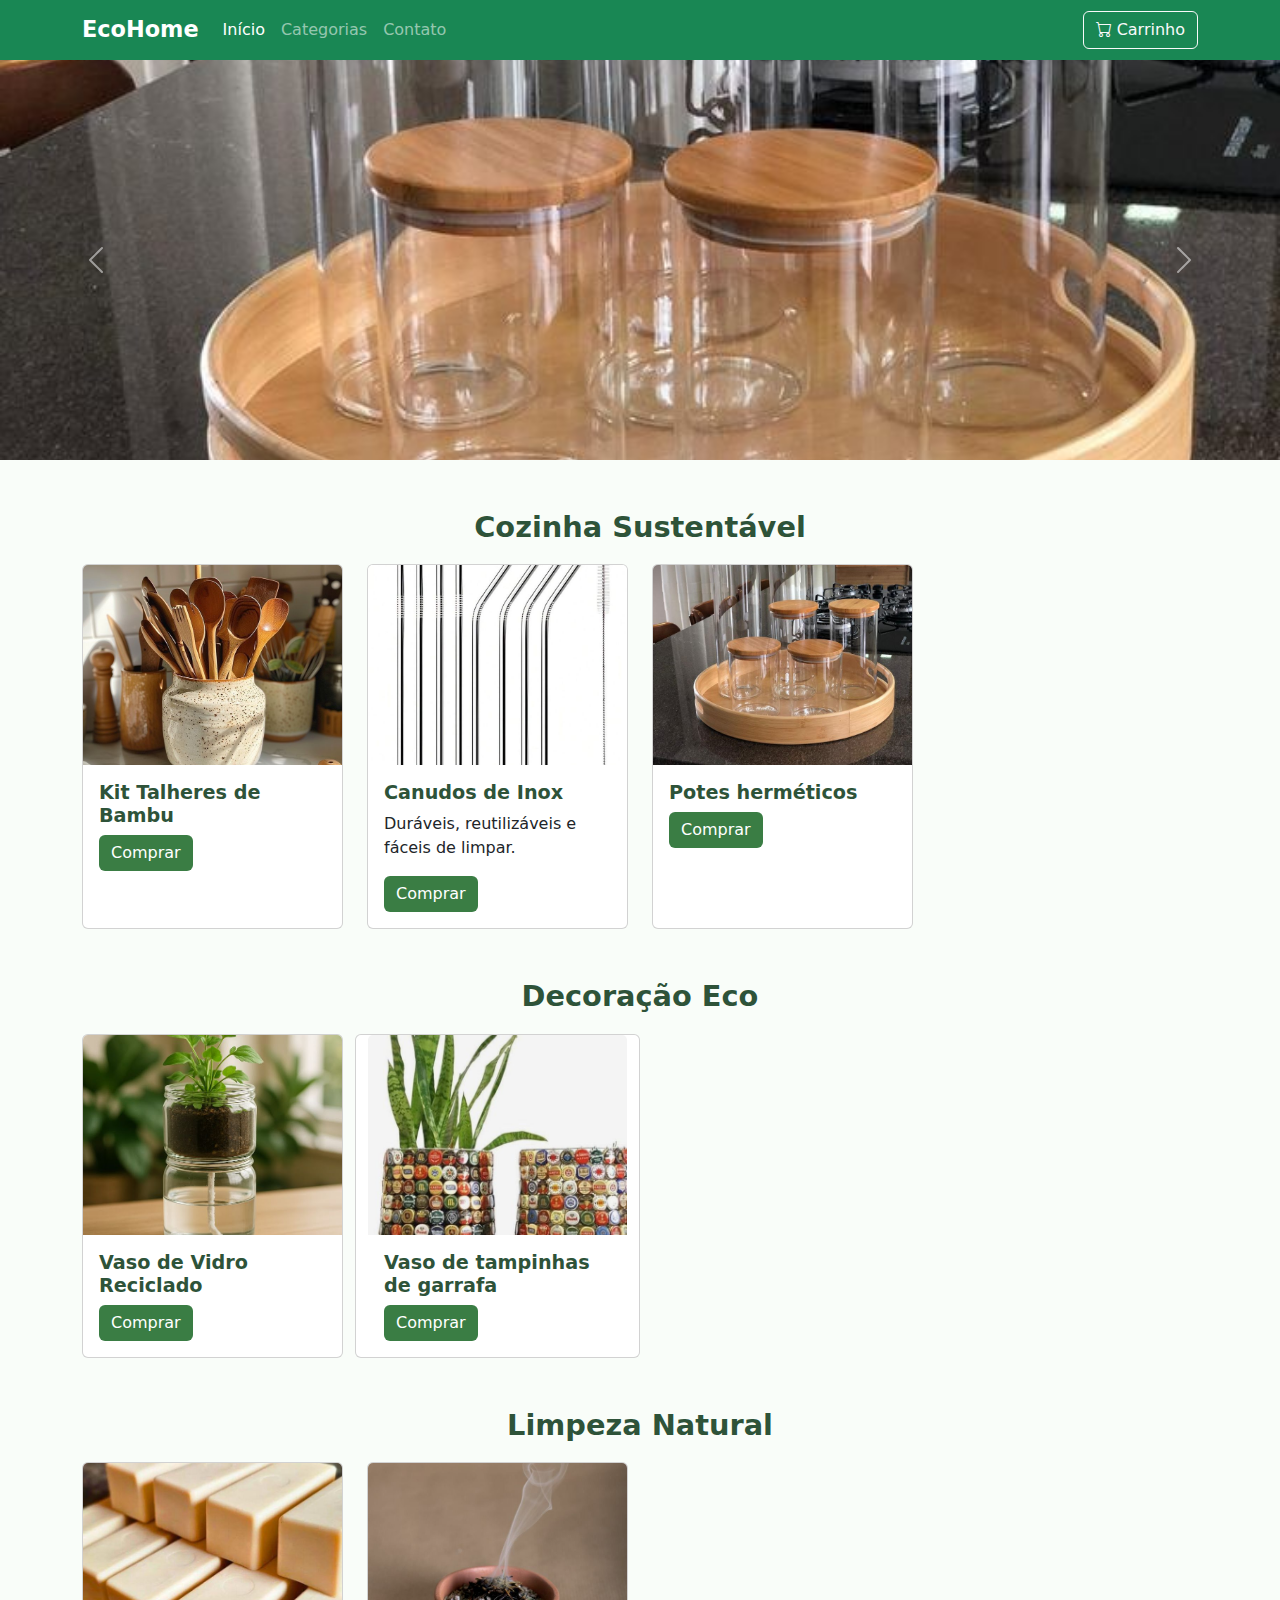
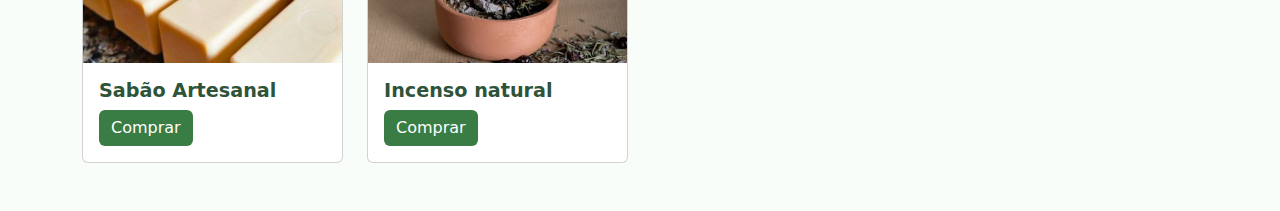
<file: index.html>
<!DOCTYPE html>
<html lang="pt-br">
<head>
  <meta charset="UTF-8">
  <meta name="viewport" content="width=device-width, initial-scale=1">
  <title>EcoHome</title>
  <link href="https://cdn.jsdelivr.net/npm/bootstrap@5.3.3/dist/css/bootstrap.min.css" rel="stylesheet">
  <link rel="stylesheet" href="https://cdn.jsdelivr.net/npm/bootstrap-icons@1.11.3/font/bootstrap-icons.css">
  <link rel="stylesheet" href="css/home.css">
</head>
<body>

  <nav class="navbar navbar-expand-lg navbar-dark bg-success shadow-sm">
    <div class="container">
      <a class="navbar-brand" href="#">EcoHome</a>
      
      <div class="collapse navbar-collapse" id="navbarNav">
        <ul class="navbar-nav me-auto">
          <li class="nav-item"><a class="nav-link active" href="index.html">Início</a></li>
          <li class="nav-item"><a class="nav-link" href="./pages/categorias.html">Categorias</a></li>
          <li class="nav-item"><a class="nav-link" href="./pages/contato.html">Contato</a></li>
        </ul>
        <a href="#" class="btn btn-outline-light">
          <i class="bi bi-cart"></i> Carrinho
        </a>
      </div>
    </div>
  </nav>

  <div id="bannerCarousel" class="carousel slide" data-bs-ride="carousel">
    <div class="carousel-inner">
      <div class="carousel-item active">
        <img src="./img/pote.jpeg" class="d-block w-100" alt="Promoção">
      </div>
      <div class="carousel-item">
        <img src="./img/sabao.jpeg" class="d-block w-100" alt="Decoração Eco">
      </div>
      <div class="carousel-item">
        <img src="./img/talheresBambu.jpeg" class="d-block w-100" alt="Cozinha Verde">
      </div>
    </div>
    <button class="carousel-control-prev" type="button" data-bs-target="#bannerCarousel" data-bs-slide="prev">
      <span class="carousel-control-prev-icon"></span>
    </button>
    <button class="carousel-control-next" type="button" data-bs-target="#bannerCarousel" data-bs-slide="next">
      <span class="carousel-control-next-icon"></span>
    </button>
  </div>

  <div class="container my-5">

    <h2 class="section-title">Cozinha Sustentável</h2>
    <div class="row row-cols-1 row-cols-md-4 g-4">
      <div class="col">
        <div class="card h-100">
          <img src="./img/talheresBambu.jpeg" class="card-img-top" alt="Kit Talheres Bambu">
          <div class="card-body">
            <h5 class="card-title">Kit Talheres de Bambu</h5>
            <a href="./pages/talheres-bambu.html" class="btn btn-success">Comprar</a>
          </div>
        </div>
      </div>
      <div class="col">
        <div class="card h-100">
          <img src="./img/canudosInox.jpeg" class="card-img-top" alt="Canudo de Inox">
          <div class="card-body">
            <h5 class="card-title">Canudos de Inox</h5>
            <p class="card-text">Duráveis, reutilizáveis e fáceis de limpar.</p>
            <a href="./pages/canudos-inox.html" class="btn btn-success">Comprar</a>
          </div>
        </div>
      </div>
        <div class="col">
            <div class="card h-100">
            <img src="./img/pote.jpeg" class="card-img-top" alt="Canudo de Inox">
            <div class="card-body">
                <h5 class="card-title">Potes herméticos</h5>
                <a href="./pages/pote-hermetico.html" class="btn btn-success">Comprar</a>
            </div>
            </div>
        </div>
    </div>

    <h2 class="section-title">Decoração Eco</h2>
    <div class="row row-cols-1 row-cols-md-4 g-4">
      <div class="col">
        <div class="card h-100">
          <img src="./img/vasoPoteVidro.jpeg" class="card-img-top" alt="Vaso Reciclado de potes de vidro">
          <div class="card-body">
            <h5 class="card-title">Vaso de Vidro Reciclado</h5>
            <a href="./pages/vaso-vidro-reciclado.html" class="btn btn-success">Comprar</a>
          </div>
        </div>
      </div>
      <div class="card h-100">
          <img src="./img/vasoTampinha.jpeg" class="card-img-top" alt="Vaso Reciclado de tampinhas">
          <div class="card-body">
            <h5 class="card-title">Vaso de tampinhas de garrafa</h5>
            <a href="./pages/vaso-tampinhas-reciclavel.html" class="btn btn-success">Comprar</a>
          </div>
        </div>
      </div>

    <h2 class="section-title">Limpeza Natural</h2>
    <div class="row row-cols-1 row-cols-md-4 g-4">
      <div class="col">
        <div class="card h-100">
          <img src="./img/sabao.jpeg" class="card-img-top" alt="Sabão Artesanal">
          <div class="card-body">
            <h5 class="card-title">Sabão Artesanal</h5>
            <a href="./pages/sabao-artesanal.html" class="btn btn-success">Comprar</a>
          </div>
        </div>
      </div>
      <div class="col">
        <div class="card h-100">
          <img src="./img/incenso.jpeg" class="card-img-top" alt="Incenso natural">
          <div class="card-body">
            <h5 class="card-title">Incenso natural</h5>
            <a href="./pages/incenso-natural.html" class="btn btn-success">Comprar</a>
          </div>
        </div>
      </div>
    </div>

  </div>
  <script src="https://cdn.jsdelivr.net/npm/bootstrap@5.3.3/dist/js/bootstrap.bundle.min.js"></script>
</body>
</html>
</file>
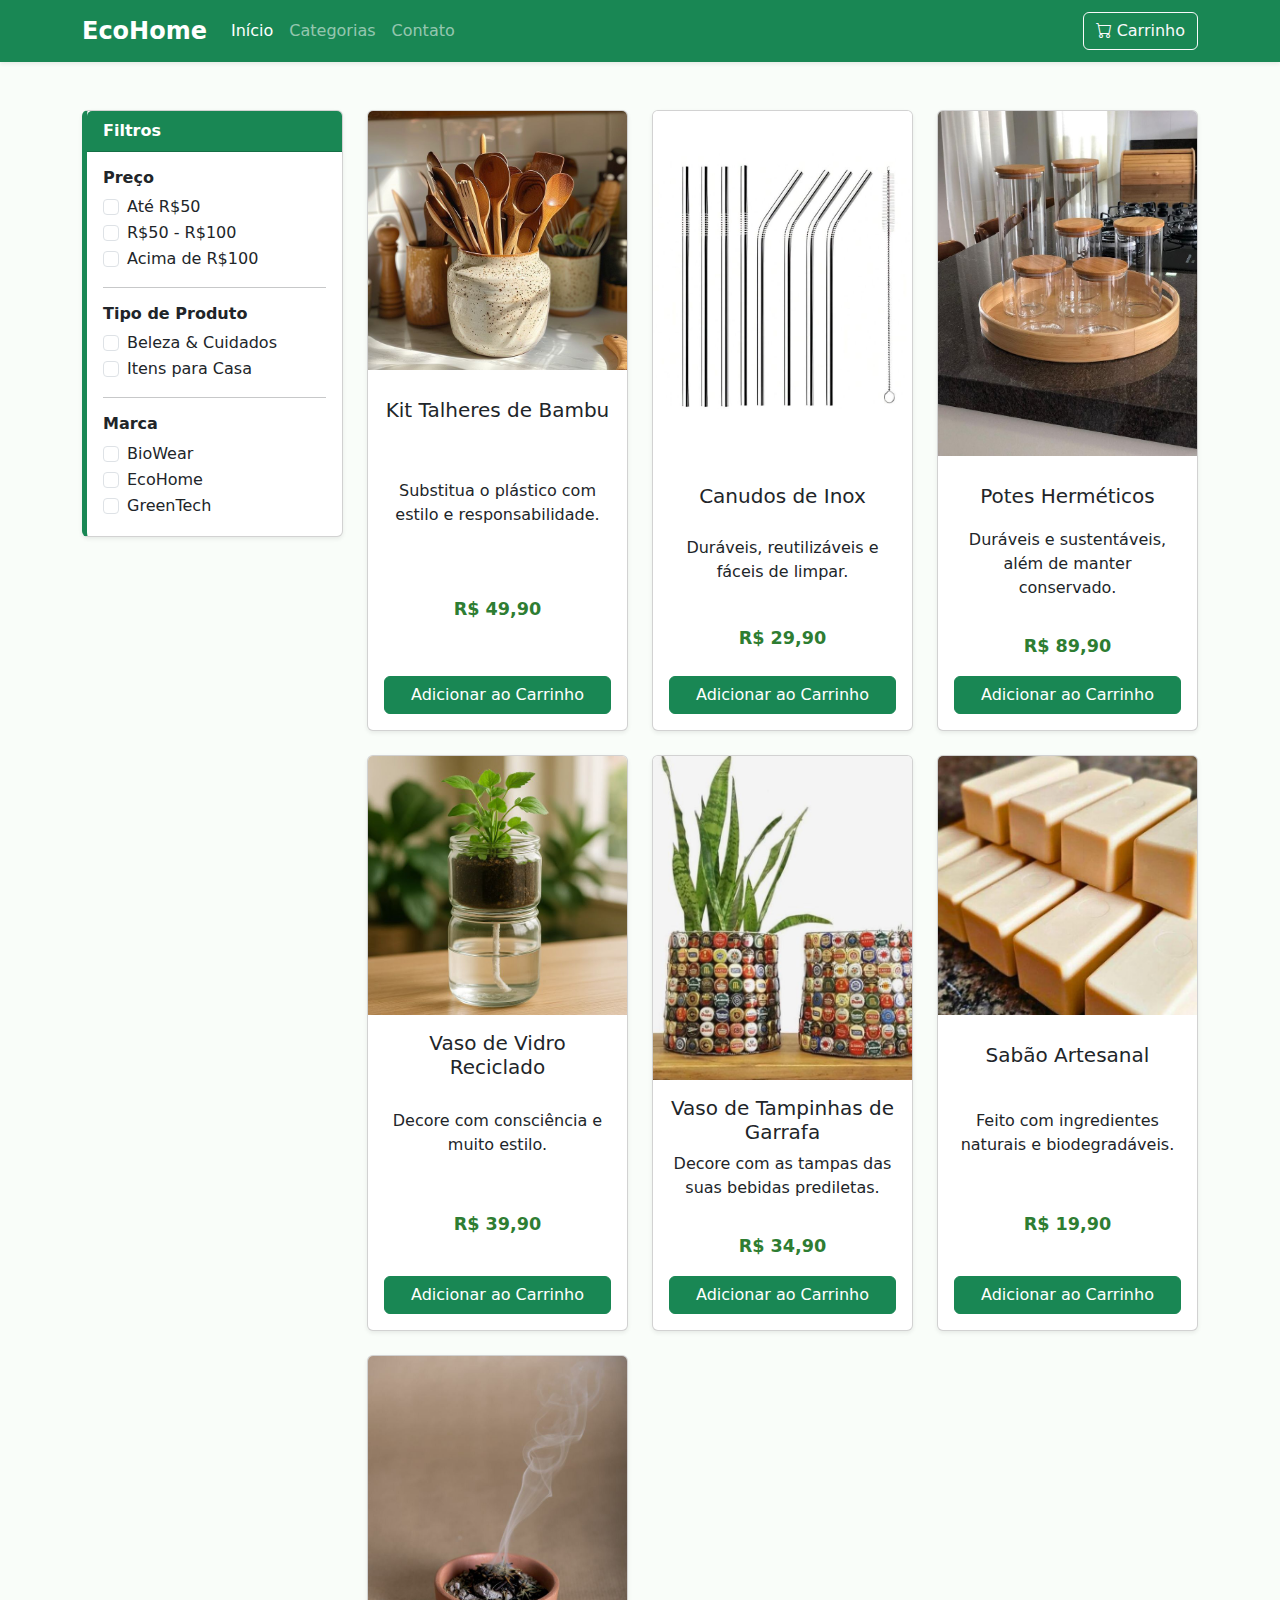
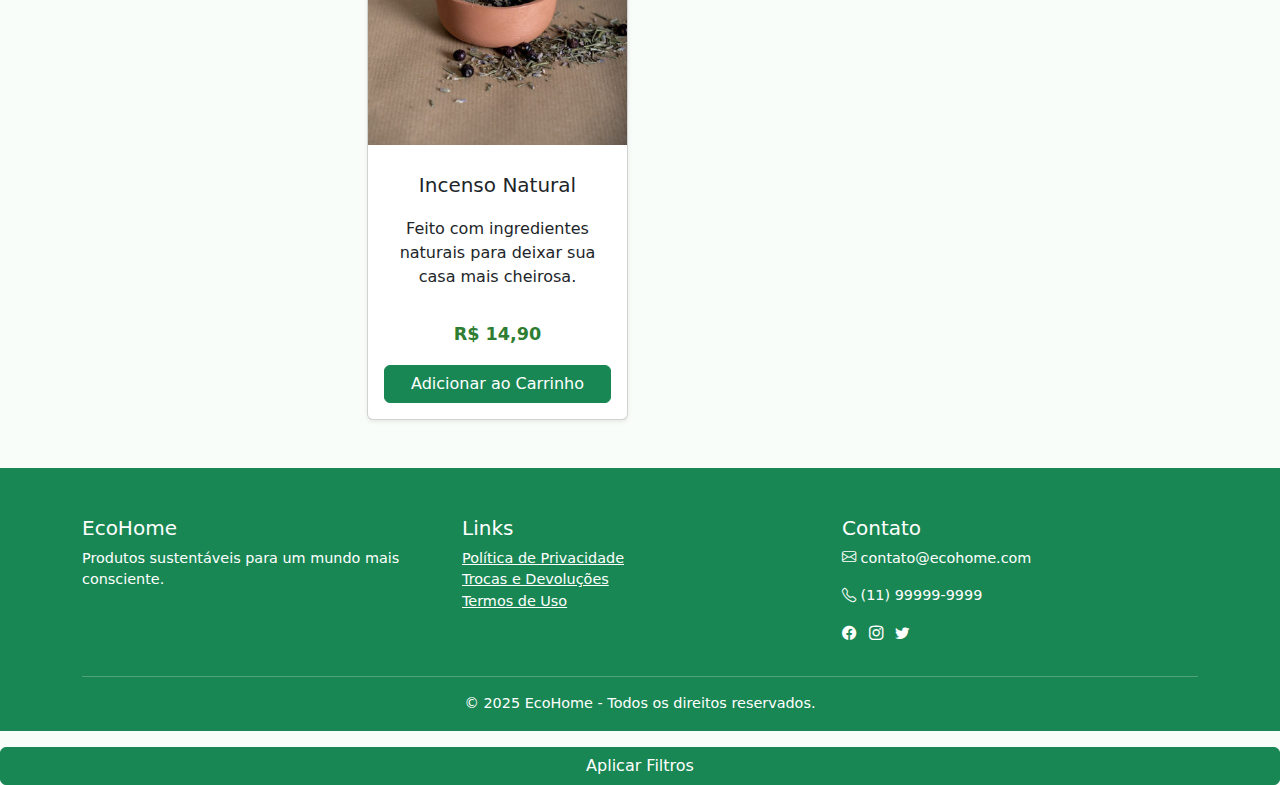
<file: pages/categorias.html>
<!DOCTYPE html>
<html lang="pt-br">
<head>
  <meta charset="UTF-8">
  <meta name="viewport" content="width=device-width, initial-scale=1">
  <title>EcoHome</title>
  <link href="https://cdn.jsdelivr.net/npm/bootstrap@5.3.3/dist/css/bootstrap.min.css" rel="stylesheet">
  <link rel="stylesheet" href="https://cdn.jsdelivr.net/npm/bootstrap-icons@1.11.3/font/bootstrap-icons.css">
  <link rel="stylesheet" href="../css/categorias.css">
</head>
<body>  
    <nav class="navbar navbar-expand-lg navbar-dark bg-success shadow-sm">
    <div class="container">
      <a class="navbar-brand" href="../index.html">EcoHome</a>
      
      <div class="collapse navbar-collapse" id="navbarNav">
        <ul class="navbar-nav me-auto">
          <li class="nav-item"><a class="nav-link active" href="../index.html">Início</a></li>
          <li class="nav-item"><a class="nav-link" href="../pages/categorias.html">Categorias</a></li>
          <li class="nav-item"><a class="nav-link" href="../pages/contato.html">Contato</a></li>
        </ul>
        <a href="#" class="btn btn-outline-light">
          <i class="bi bi-cart"></i> Carrinho
        </a>
      </div>
    </div>
  </nav>

<div class="container my-5">
    <div class="row">

      <aside class="col-md-3 mb-4">
        <div class="card shadow-sm filtros-card">
          <div class="card-header bg-success text-white fw-bold">Filtros</div>
          <div class="card-body">
            <h6 class="fw-bold">Preço</h6>
            <div class="form-check">
              <input class="form-check-input" type="checkbox" id="preco1">
              <label class="form-check-label" for="preco1">Até R$50</label>
            </div>
            <div class="form-check">
              <input class="form-check-input" type="checkbox" id="preco2">
              <label class="form-check-label" for="preco2">R$50 - R$100</label>
            </div>
            <div class="form-check">
              <input class="form-check-input" type="checkbox" id="preco3">
              <label class="form-check-label" for="preco3">Acima de R$100</label>
            </div>

            <hr>
            <h6 class="fw-bold">Tipo de Produto</h6>
            <div class="form-check">
              <input class="form-check-input" type="checkbox" id="beleza">
              <label class="form-check-label" for="beleza">Beleza & Cuidados</label>
            </div>
            <div class="form-check">
              <input class="form-check-input" type="checkbox" id="casa">
              <label class="form-check-label" for="casa">Itens para Casa</label>
            </div>

            <hr>
            <h6 class="fw-bold">Marca</h6>
            <div class="form-check">
              <input class="form-check-input" type="checkbox" id="marca1">
              <label class="form-check-label" for="marca1">BioWear</label>
            </div>
            <div class="form-check">
              <input class="form-check-input" type="checkbox" id="marca2">
              <label class="form-check-label" for="marca2">EcoHome</label>
            </div>
            <div class="form-check">
              <input class="form-check-input" type="checkbox" id="marca3">
              <label class="form-check-label" for="marca3">GreenTech</label>
            </div>
          </div>
        </div>
      </aside>

      <section class="col-md-9">
        <div class="row row-cols-1 row-cols-md-2 row-cols-lg-3 g-4">

          <div class="col">
            <div class="card h-100 shadow-sm produto-card">
              <img src="../img/talheresBambu.jpeg" class="card-img-top" alt="Kit Talheres de Bambu">
              <div class="card-body">
                <h5 class="card-title">Kit Talheres de Bambu</h5>
                <p class="card-text">Substitua o plástico com estilo e responsabilidade.</p>
                <p class="card-text preco">R$ 49,90</p>
                <a href="#" class="btn btn-success w-100"><i class="fa fa-cart-plus"></i> Adicionar ao Carrinho</a>
              </div>
            </div>
          </div>

          <div class="col">
            <div class="card h-100 shadow-sm produto-card">
              <img src="../img/canudosInox.jpeg" class="card-img-top" alt="Canudos de Inox">
              <div class="card-body">
                <h5 class="card-title">Canudos de Inox</h5>
                <p class="card-text">Duráveis, reutilizáveis e fáceis de limpar.</p>
                <p class="card-text preco">R$ 29,90</p>
                <a href="#" class="btn btn-success w-100"><i class="fa fa-cart-plus"></i> Adicionar ao Carrinho</a>
              </div>
            </div>
          </div>

          <div class="col">
            <div class="card h-100 shadow-sm produto-card">
              <img src="../img/pote.jpeg" class="card-img-top" alt="Potes Herméticos">
              <div class="card-body">
                <h5 class="card-title">Potes Herméticos</h5>
                <p class="card-text">Duráveis e sustentáveis, além de manter conservado.</p>
                <p class="card-text preco">R$ 89,90</p>
                <a href="#" class="btn btn-success w-100"><i class="fa fa-cart-plus"></i> Adicionar ao Carrinho</a>
              </div>
            </div>
          </div>

          <div class="col">
            <div class="card h-100 shadow-sm produto-card">
              <img src="../img/vasoPoteVidro.jpeg" class="card-img-top" alt="Vaso de Vidro Reciclado">
              <div class="card-body">
                <h5 class="card-title">Vaso de Vidro Reciclado</h5>
                <p class="card-text">Decore com consciência e muito estilo.</p>
                <p class="card-text preco">R$ 39,90</p>
                <a href="#" class="btn btn-success w-100"><i class="fa fa-cart-plus"></i> Adicionar ao Carrinho</a>
              </div>
            </div>
          </div>

          <div class="col">
            <div class="card h-100 shadow-sm produto-card">
              <img src="../img/vasoTampinha.jpeg" class="card-img-top" alt="Vaso de Tampinhas de Garrafa">
              <div class="card-body">
                <h5 class="card-title">Vaso de Tampinhas de Garrafa</h5>
                <p class="card-text">Decore com as tampas das suas bebidas prediletas.</p>
                <p class="card-text preco">R$ 34,90</p>
                <a href="#" class="btn btn-success w-100"><i class="fa fa-cart-plus"></i> Adicionar ao Carrinho</a>
              </div>
            </div>
          </div>

          <div class="col">
            <div class="card h-100 shadow-sm produto-card">
              <img src="../img/sabao.jpeg" class="card-img-top" alt="Sabão Artesanal">
              <div class="card-body">
                <h5 class="card-title">Sabão Artesanal</h5>
                <p class="card-text">Feito com ingredientes naturais e biodegradáveis.</p>
                <p class="card-text preco">R$ 19,90</p>
                <a href="#" class="btn btn-success w-100"><i class="fa fa-cart-plus"></i> Adicionar ao Carrinho</a>
              </div>
            </div>
          </div>

          <div class="col">
            <div class="card h-100 shadow-sm produto-card">
              <img src="../img/incenso.jpeg" class="card-img-top" alt="Incenso Natural">
              <div class="card-body">
                <h5 class="card-title">Incenso Natural</h5>
                <p class="card-text">Feito com ingredientes naturais para deixar sua casa mais cheirosa.</p>
                <p class="card-text preco">R$ 14,90</p>
                <a href="#" class="btn btn-success w-100"><i class="fa fa-cart-plus"></i> Adicionar ao Carrinho</a>
              </div>
            </div>
          </div>

        </div>
      </section>
    </div>
  </div>
    <footer class="footer bg-success text-white mt-5 pt-5 pb-3">
      <div class="container">
        <div class="row">
          <div class="col-md-4 mb-3">
            <h5>EcoHome</h5>
            <p>Produtos sustentáveis para um mundo mais consciente.</p>
          </div>
          <div class="col-md-4 mb-3">
            <h5>Links</h5>
            <ul class="list-unstyled">
              <li><a href="#" class="text-white">Política de Privacidade</a></li>
              <li><a href="#" class="text-white">Trocas e Devoluções</a></li>
              <li><a href="#" class="text-white">Termos de Uso</a></li>
            </ul>
          </div>
          <div class="col-md-4 mb-3">
            <h5>Contato</h5>
            <p><i class="bi bi-envelope"></i> contato@ecohome.com</p>
            <p><i class="bi bi-telephone"></i> (11) 99999-9999</p>
            <div class="social-icons">
              <a href="#" class="text-white me-2"><i class="bi bi-facebook"></i></a>
              <a href="#" class="text-white me-2"><i class="bi bi-instagram"></i></a>
              <a href="#" class="text-white"><i class="bi bi-twitter"></i></a>
            </div>
          </div>
        </div>

        <hr class="border-light">

        <p class="text-center mb-0">&copy; 2025 EcoHome - Todos os direitos reservados.</p>
      </div>
    </footer>

      <button id="btnFiltrar" class="btn btn-success w-100 mt-3">Aplicar Filtros</button>

</body>
</html>
</file>
<file: css/home.css>
body {
  font-family: system-ui, -apple-system, BlinkMacSystemFont, 'Segoe UI', Roboto, Oxygen, Ubuntu, Cantarell, 'Open Sans', 'Helvetica Neue', sans-serif;
  background-color: #f9fdf9;
}

.navbar-brand {
  font-weight: bold;
  font-size: 1.4rem;
}


.section-title {
  margin: 50px 0 20px;
  text-align: center;
  font-weight: bold;
  font-size: 1.8rem;
  color: #2e5339;
}

.card img {
  height: 200px;
  object-fit: cover;
}

.card-title {
  font-size: 1.2rem;
  font-weight: 600;
  color: #2e5339;
}

.btn-success {
  background-color: #3a7d44;
  border: none;
  transition: background 0.3s;
}

.btn-success:hover {
  background-color: #2e5339;
}

#bannerCarousel img {
  height: 400px;
  object-fit: cover;
}

.card-img-top {
  height: 200px;
  object-fit: cover;
}
</file>
<file: css/categorias.css>
body {
  font-family: system-ui, -apple-system, BlinkMacSystemFont, 'Segoe UI', Roboto, Oxygen, Ubuntu, Cantarell, 'Open Sans', 'Helvetica Neue', sans-serif;
  background-color: #f9fdf9;
}

.navbar-brand {
  font-weight: bold;
  font-size: 1.4rem;
}

body {
  font-family: system-ui, -apple-system, BlinkMacSystemFont, 'Segoe UI', Roboto, Oxygen, Ubuntu, Cantarell, 'Open Sans', 'Helvetica Neue', sans-serif;
  background-color: #f9fdf9;
}

.navbar-brand {
  font-weight: bold;
  font-size: 1.4rem;
}

.preco {
  color: #198754; 
  font-weight: bold;
  font-size: 1.1rem;
}

.produto-card {
  transition: transform 0.2s ease, box-shadow 0.2s ease;
}

.produto-card:hover {
  transform: translateY(-5px);
  box-shadow: 0 6px 20px rgba(0,0,0,0.15);
}

.filtros-card {
  border-left: 5px solid #198754;
}

.navbar-brand {
  font-size: 1.5rem;
}

footer {
  font-size: 0.9rem;
}

img {
  max-width: 100%;
  height: auto;
  min-width: 20px;
}
.div {
  position: fixed;
  padding: 50px;
}

/* Centraliza todo o conteúdo dentro dos cards */
.produto-card .card-body {
  text-align: center;
  display: flex;
  flex-direction: column;
  justify-content: space-between;
}

/* Mantém altura uniforme para títulos */
.produto-card .card-title {
  min-height: 48px; /* evita desalinhamento por títulos curtos */
  display: flex;
  align-items: center;
  justify-content: center;
}

/* Mantém altura uniforme para descrições */
.produto-card .card-text {
  min-height: 40px; /* mantém descrições alinhadas */
  display: flex;
  align-items: center;
  justify-content: center;
}

.produto-card .preco {
  font-weight: bold;
  color: #2e7d32;
  margin: 10px 0;
}
</file>
